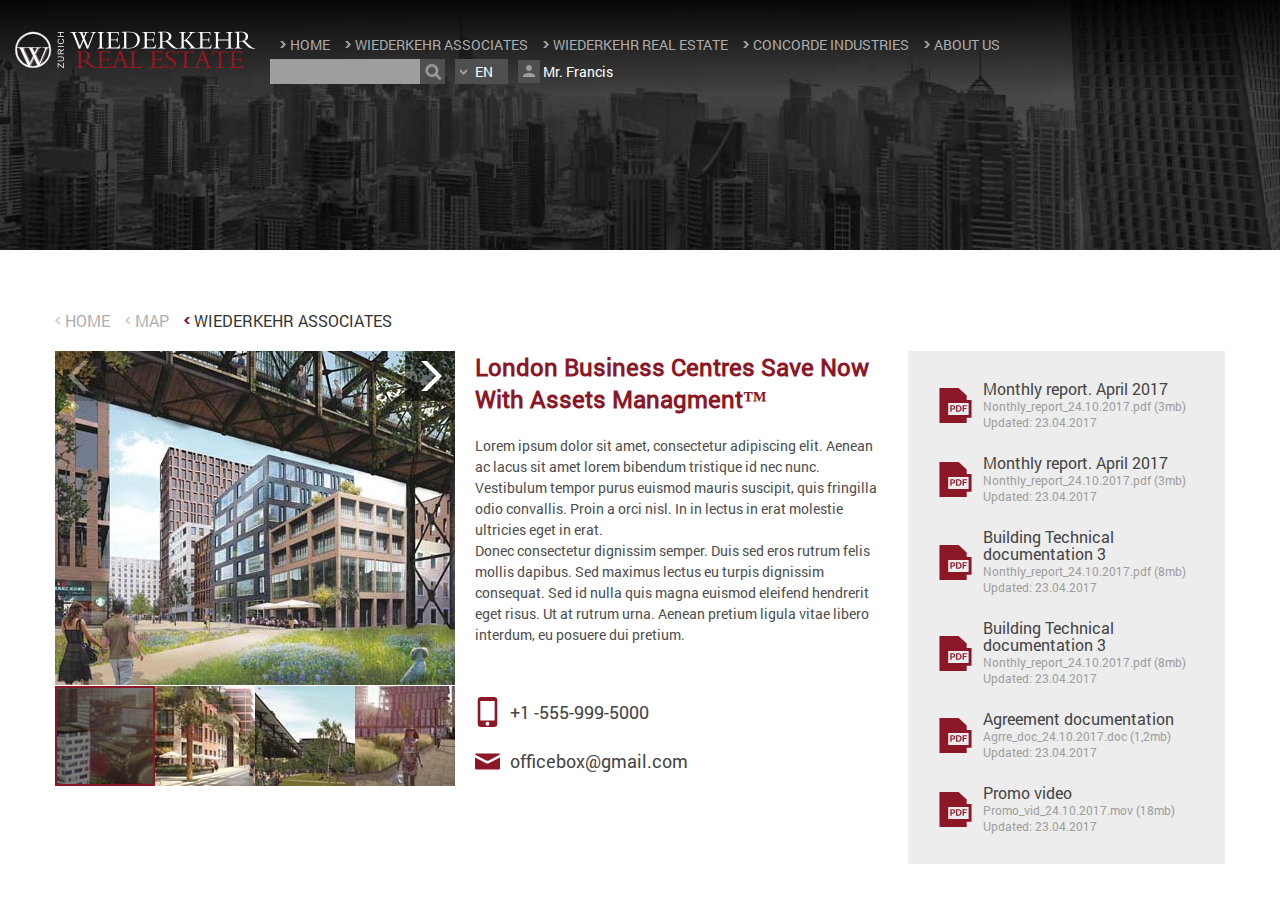
<file: index.html>
<!DOCTYPE html>
<html lang="en">
<head>
    <meta charset="UTF-8">
    <meta http-equiv="X-UA-Compatible" content="IE=edge">
    <meta name="viewport" content="width=device-width, initial-scale=1">
    <title>Title</title>
    <link rel="stylesheet" href="libs/flickity/flickity.css">
    <link rel="stylesheet" href="css/fonts.css">
    <link rel="stylesheet" href="css/reset.css">
    <link rel="stylesheet" href="css/style.css">
</head>
<body>
    <div class="wrapper">
        <div class="header-wrapper">
            <header class="top-header clearfix">
                <button class="top-menu-open"></button>
                <a href="#" class="top-logo"><img src="images/logo.svg" alt="Logo"></a>
                <div class="top-menu clearfix">
                    <nav class="top-nav">
                        <ul class="top-nav-list clearfix">
                            <li class="top-nav-item"><a href="#">Home</a></li>
                            <li class="top-nav-item"><a href="#">Wiederkehr Associates</a></li>
                            <li class="top-nav-item"><a href="#">Wiederkehr Real Estate</a></li>
                            <li class="top-nav-item"><a href="#">Concorde Industries</a></li>
                            <li class="top-nav-item"><a href="#">About Us</a></li>
                        </ul>
                    </nav>
                    <div class="top-user-actions clearfix">
                        <form action="" class="top-menu-search-form clearfix">
                            <input type="text">
                            <input type="submit" value="">
                        </form>
                        <div class="top-language-dropdown">
                            <div class="top-selected-language">EN</div>
                            <ul class="top-languages-list">
                                <li class="top-languages-item"><a href="#">RU</a></li>
                                <li class="top-languages-item"><a href="#">UA</a></li>
                            </ul>
                        </div>
                        <a href="#" class="top-languages-user">Mr. Francis</a>
                    </div>
                    <button class="top-menu-close"></button>
                </div>
            </header>
        </div>
        <main class="page-1">
            <div class="container">
                <div class="breadcrumbs">
                    <ul class="breadcrumbs-list clearfix">
                        <li class="breadcrumbs-item"><a href="#">Home</a></li>
                        <li class="breadcrumbs-item"><a href="#">Map</a></li>
                        <li class="breadcrumbs-item current"><a href="#">Wiederkehr Associates</a></li>
                    </ul>
                </div>
                <section class="main-content clearfix">
                    <div class="sliders-wrapper">
                        <div class="slider">
                            <div class="slider-item">
                                <img src="images/slider-1.jpg" alt="">
                            </div>
                            <div class="slider-item">
                                <img src="images/slider-2.jpg" alt="">
                            </div>
                            <div class="slider-item">
                                <img src="images/slider-3.jpg" alt="">
                            </div>
                            <div class="slider-item">
                                <img src="images/slider-4.jpg" alt="">
                            </div>
                        </div>
                        <div class="nav-slider">
                            <div class="nav-slider-item">
                                <img src="images/slider-1-1.jpg" alt="">
                            </div>
                            <div class="nav-slider-item">
                                <img src="images/slider-2-2.jpg" alt="">
                            </div>
                            <div class="nav-slider-item">
                                <img src="images/slider-3-3.jpg" alt="">
                            </div>
                            <div class="nav-slider-item">
                                <img src="images/slider-4-4.jpg" alt="">
                            </div>
                        </div>
                    </div>
                    <div class="text-content">
                        <h2 class="text-content-title">
                            London Business Centres Save Now With Assets Managment™
                        </h2>
                        <p>
                            Lorem ipsum dolor sit amet, consectetur adipiscing elit. Aenean ac lacus sit amet lorem bibendum tristique id nec nunc. Vestibulum tempor purus euismod mauris suscipit, quis fringilla odio convallis. Proin a orci nisl. In in lectus in erat molestie ultricies eget in erat.<br/>   
                            Donec consectetur dignissim semper. Duis sed eros rutrum felis mollis dapibus. 
                            Sed maximus lectus eu turpis dignissim consequat. Sed id nulla quis magna euismod eleifend hendrerit eget risus. Ut at rutrum urna. Aenean pretium ligula vitae libero interdum, eu posuere dui pretium.
                        </p>
                        <ul class="contacts-list">
                            <li class="contacts-item contact-item-phone">+1 -555-999-5000</li>
                            <li class="contacts-item contact-item-mail">officebox@gmail.com</li>
                        </ul>
                    </div>
                    <aside class="suggestions">
                        <ul class="suggestion-list">
                            <li class="suggestions-item">
                                <a href="#">
                                    <span class="suggestions-item-title">Monthly report. April 2017</span><br/>
                                    Nonthly_report_24.10.2017.pdf (3mb)<br/>
                                    Updated: 23.04.2017    
                                </a>
                            </li>
                            <li class="suggestions-item">
                                <a href="#">
                                    <span class="suggestions-item-title">Monthly report. April 2017</span><br/>
                                    Nonthly_report_24.10.2017.pdf (3mb)<br/>
                                    Updated: 23.04.2017    
                                </a>
                            </li>
                            <li class="suggestions-item">
                                <a href="#">
                                    <span class="suggestions-item-title">Building Technical documentation 3</span><br/>
                                    Nonthly_report_24.10.2017.pdf (8mb)<br/>
                                    Updated: 23.04.2017   
                                </a>
                            </li>
                            <li class="suggestions-item">
                                <a href="#">
                                    <span class="suggestions-item-title">Building Technical documentation 3</span><br/>
                                    Nonthly_report_24.10.2017.pdf (8mb)<br/>
                                    Updated: 23.04.2017   
                                </a>
                            </li>
                            <li class="suggestions-item">
                                <a href="#">
                                    <span class="suggestions-item-title">Agreement documentation</span><br/>
                                    Agrre_doc_24.10.2017.doc (1,2mb)<br/>
                                    Updated: 23.04.2017   
                                </a>
                            </li>
                            <li class="suggestions-item">
                                <a href="#">
                                    <span class="suggestions-item-title">Promo video</span><br/>
                                    Promo_vid_24.10.2017.mov (18mb)<br/>
                                    Updated: 23.04.2017   
                                </a>
                            </li>
                        </ul>
                    </aside>
                </div>
            </div>
        </main>
    </div>
 <script src="libs/jquery/jquery-3.2.1.min.js"></script>
 <script src="libs/flickity/flickity.pkgd.min.js"></script>
 <script src="js/script.js"></script>   
</body>
</html>
</file>
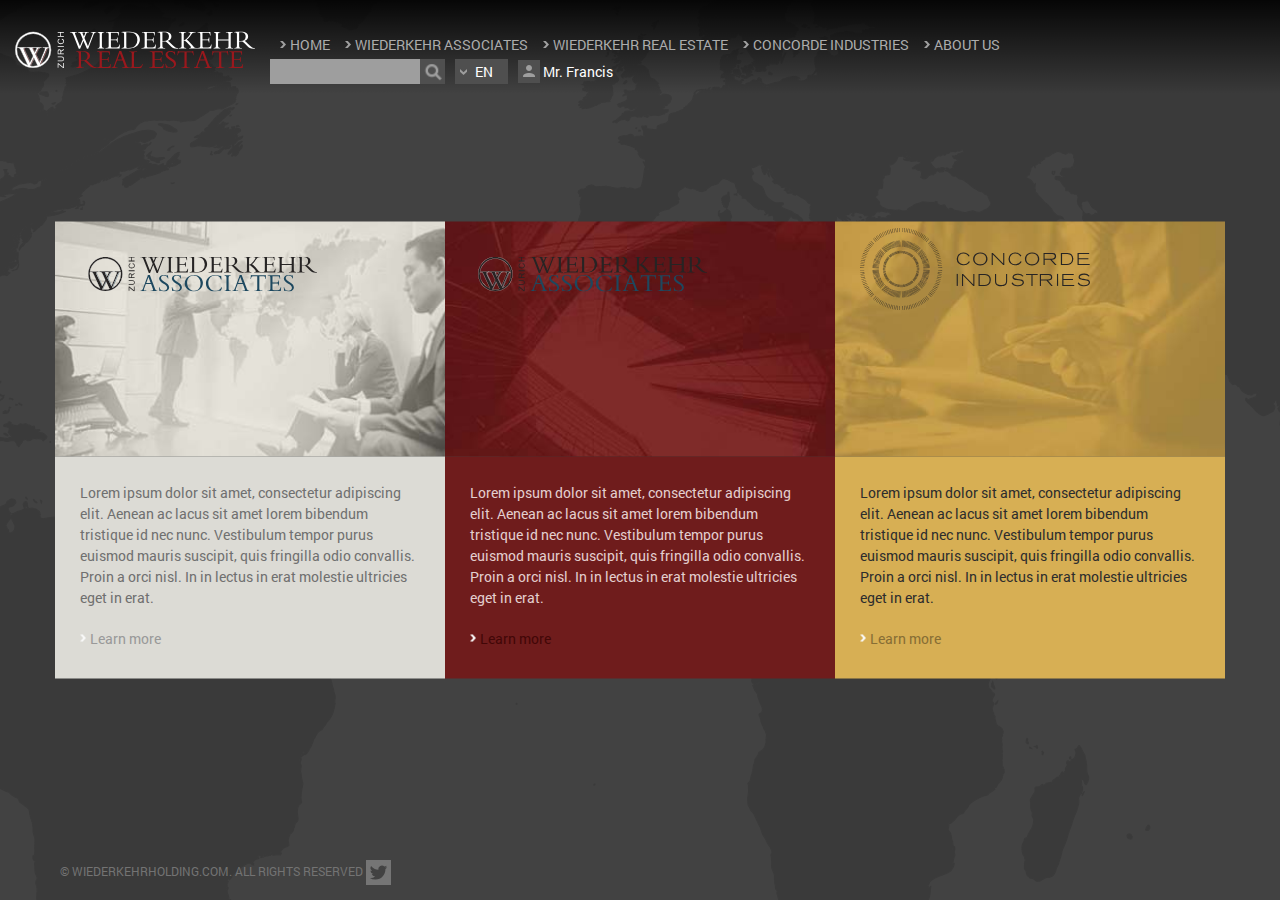
<file: brands.html>
<!DOCTYPE html>
<html lang="en">
<head>
    <meta charset="UTF-8">
    <meta http-equiv="X-UA-Compatible" content="IE=edge">
    <meta name="viewport" content="width=device-width, initial-scale=1">
    <title>Title</title>
    <link rel="stylesheet" href="libs/flickity/flickity.css">
    <link rel="stylesheet" href="css/fonts.css">
    <link rel="stylesheet" href="css/reset.css">
    <link rel="stylesheet" href="css/style.css">
</head>
<body class="brands-page">
    <div class="wrapper">
        <header class="top-header clearfix">
            <button class="top-menu-open"></button>
            <a href="#" class="top-logo"><img src="images/logo.svg" alt="Logo"></a>
            <div class="top-menu clearfix">
                <nav class="top-nav">
                    <ul class="top-nav-list clearfix">
                        <li class="top-nav-item"><a href="#">Home</a></li>
                        <li class="top-nav-item"><a href="#">Wiederkehr Associates</a></li>
                        <li class="top-nav-item"><a href="#">Wiederkehr Real Estate</a></li>
                        <li class="top-nav-item"><a href="#">Concorde Industries</a></li>
                        <li class="top-nav-item"><a href="#">About Us</a></li>
                    </ul>
                </nav>
                <div class="top-user-actions clearfix">
                    <form action="" class="top-menu-search-form clearfix">
                        <input type="text">
                        <input type="submit" value="">
                    </form>
                    <div class="top-language-dropdown">
                        <div class="top-selected-language">EN</div>
                        <ul class="top-languages-list">
                            <li class="top-languages-item"><a href="#">RU</a></li>
                            <li class="top-languages-item"><a href="#">UA</a></li>
                        </ul>
                    </div>
                    <a href="#" class="top-languages-user">Mr. Francis</a>
                </div>
                <button class="top-menu-close"></button>
            </div>
        </header>
        <main>
            <div class="container">
                <div class="brand-items">
                    <div class="brand-item">
                        <div class="brand-item-img">
                            <a href="#"><img src="images/logo-2.svg" alt="logo" width="245" height="35"></a>
                        </div>
                        <div class="brand-item-text">
                            Lorem ipsum dolor sit amet, consectetur adipiscing elit. Aenean ac lacus sit amet lorem bibendum tristique id nec nunc. Vestibulum tempor purus euismod mauris suscipit, quis fringilla odio convallis. Proin a orci nisl. In in lectus in erat molestie ultricies eget in erat. <br/>
                            <a href="#" class="brand-link">Learn more</a> 
                        </div>
                    </div>
                    <div class="brand-item">
                        <div class="brand-item-img">
                            <a href="#"><img src="images/logo-2.svg" alt="logo" width="245" height="35"></a>
                        </div>
                        <div class="brand-item-text">
                            Lorem ipsum dolor sit amet, consectetur adipiscing elit. Aenean ac lacus sit amet lorem bibendum tristique id nec nunc. Vestibulum tempor purus euismod mauris suscipit, quis fringilla odio convallis. Proin a orci nisl. In in lectus in erat molestie ultricies eget in erat. <br/>
                            <a href="#" class="brand-link">Learn more</a> 
                        </div>
                    </div>
                    <div class="brand-item">
                        <div class="brand-item-img">
                            <a href="#"><img src="images/logo-3.svg" alt="logo" width="230" height="85"></a>
                        </div>
                        <div class="brand-item-text">
                            Lorem ipsum dolor sit amet, consectetur adipiscing elit. Aenean ac lacus sit amet lorem bibendum tristique id nec nunc. Vestibulum tempor purus euismod mauris suscipit, quis fringilla odio convallis. Proin a orci nisl. In in lectus in erat molestie ultricies eget in erat. <br/>
                            <a href="#" class="brand-link">Learn more</a> 
                        </div>
                    </div>
                </div>
            </div>    
        </main>
        <footer>
            <div class="copyright">
                © WiederkehrHolding.com. All rights reserved <a href="#" class="twitter-link"></a>
            </div>
        </footer>
    </div>
    <script src="libs/jquery/jquery-3.2.1.min.js"></script>
    <script src="libs/flickity/flickity.pkgd.min.js"></script>
    <script src="js/script.js"></script>   
</body>
</html>
</file>
<file: css/fonts.css>
@font-face {
	font-family: "Roboto Regular";
	src: url("../fonts/RobotoRegular.eot");
	src: url("../fonts/RobotoRegular.eot?#iefix")format("embedded-opentype"),
	url("../fonts/RobotoRegular.woff") format("woff"),
	url("../fonts/RobotoRegular.ttf") format("truetype");
	font-style: normal;
	font-weight: normal;
}
@font-face {
	font-family: "Roboto Black";
	src: url("../fonts/RobotoBlack.ttf") format("truetype");
	font-style: normal;
}
</file>
<file: css/style.css>
.no-scroll {
    position: fixed;
    overflow: hidden;
    width: 100%;
    height: 100%;
}
body {
	font-family: "Roboto Regular";
}
.container {
	padding: 0 15px;
}
.header-wrapper {
	background: url(../images/header-backgrund.jpg) center center no-repeat;
	background-size: cover;
}
.top-header {
	padding: 30px 15px 10px;
	text-align: center;
	position: relative;
	z-index: 1;
	height: 100px;
}
.map-page .top-header {
	background: #000;
}
.top-header::before {
	content: "";
	background: -webkit-gradient( linear, left top, left bottom, from(rgba(0,0,0,0.9)), to(rgba(255,255,255,0)) );
	background: -webkit-linear-gradient( top, rgba(0,0,0,0.9) 0%, rgba(255,255,255,0) 100% );
	background: -o-linear-gradient( top, rgba(0,0,0,0.9) 0%, rgba(255,255,255,0) 100% );
	background: linear-gradient( to bottom, rgba(0,0,0,0.9) 0%, rgba(255,255,255,0) 100%);
	position: absolute;
	width: 100%;
	height: 100%;
	left: 0;
	top: 0;
	z-index: -1;
}
.top-menu-open {
	float: left;
	width: 30px;
	height: 30px;
	background: url(../images/hamburger-white.svg) center center no-repeat;
	background-size: 25px;
}
.top-logo {
	font-size: 0;
	display: inline-block;
}
.top-logo img {
	width: 240px;
	height: 40px;
}
.top-menu {
	top: 0;
	left: -90%;
	width: 90%;
	height: 100%;
	position: fixed;
	background: rgba(0, 0, 0, .975);
	-webkit-transition: left .5s ease;
	-o-transition: left .5s ease;
	transition: left .5s ease;
	padding: 35px 0 20px;
	text-align: left;
}
.top-menu.visible {
	left: 0;
}
.top-nav {
	margin-bottom: 20px;
}
.top-nav-item a {
	color: #acacac;
	font-size: 14px;
	text-transform: uppercase;
	padding: 5px 5px 5px 20px;
	display: block;
	background: url(../images/arrow-right.png) 10px center no-repeat;
}
.top-nav-item a:hover {
	color: #1e1e1e;
	background-color: #FFF;
	background-image: url(../images/arrow-next-vinous.png);
}
.top-menu-close {
	position: absolute;
	top: 5px;
	right: 5px;
	background: url(../images/cancel-icon.svg) center center no-repeat;
	background-size: 15px;
	width: 20px;
	height: 20px;
}
.top-user-actions {
	padding: 0 15px;
}
.top-menu-search-form {
	margin-bottom: 15px;
}
.top-menu-search-form input[type="text"] {
	width: calc(100% - 25px);
	background: #9e9e9e;
	height: 25px;
	border: none;
	float: left;
	padding-left: 10px;;
}
.top-menu-search-form input[type="submit"] {
	float: left;
	height: 25px;
	width: 25px;
	background: url(../images/search-icon.png) center center no-repeat;
	background-size: cover;
	cursor: pointer;
}
.top-language-dropdown {
	color: #FFF;
	font-size: 14px;
	position: relative;
	float: left;
}
.top-selected-language {
	background: #4f4f4f url(../images/arrow-down.png) 5px center no-repeat;
	padding: 0 15px 0 20px;
	height: 25px;
	line-height: 25px;
	cursor: pointer;
}
.top-languages-user {
	font-size: 14px;
	color: #FFF;
	padding-left: 25px;
	height: 25px;
	line-height: 25px;
	float: right;
	background: url(../images/user-icon.png) left center no-repeat;
}
.top-languages-list {
	position: absolute;
	width: 100%;
	background: #4f4f4f;
	left: 0;
	display: none;
}
.top-language-dropdown:hover .top-languages-list {
	display: block;
}
.top-languages-item a {
	display: block;
	height: 25px;
	padding: 0 15px 0 20px;
	color: #FFF;
	line-height: 25px;;
}
.top-languages-item {
	border-top: 1px solid #9e9e9e;
}
.page-1 {
	padding: 15px 0;
}
.breadcrumbs {
	margin-bottom: 20px;
}
.breadcrumbs-list {
	text-transform: uppercase;
	font-size: 16px;
}
.breadcrumbs-item {
	float: left;
	margin-right: 15px;
}
.breadcrumbs-item:last-child {
	margin-right: 0;
}
.breadcrumbs-item a {
	display: block;
	padding-left: 10px;
	background: url(../images/arrow-left.png) left center no-repeat;
	color: #aeaeae;
}
.breadcrumbs-item.current a,
.breadcrumbs-item:hover a {
	color: #343332;
	background-image: url(../images/arrow-left-vinous.png);
}
.sliders-wrapper,
.text-content {
	margin-bottom: 20px;
}
.slider-item {
	width: 100%;
}
.slider-item img {
	width: 100%;
	display: block;
}
.nav-slider-item {
	width: 100px;
	font-size: 0;
	cursor: pointer;
}
.nav-slider-item img {
	width: 100px;
	height: 100px;
}
.nav-slider-item.is-nav-selected::before {
	content: "";
	position: absolute;
	top: 0;
	left: 0;
	width: 100%;
	height: 100%;
	background: rgba(0, 0, 0, .5);
	border: 2px solid #8c1727;
}
.text-content-title {
	color: #8c1727;
	font-size: 24px;
	margin: 0 0 20px;
}
.text-content p {
	color: #4f4f4f;
	font-size: 14px;
	line-height: 21px;
	margin: 0;
}
.contacts-list {
	margin-top: 50px;
	color: #464646;
	font-size: 18px;
}
.contacts-item {
	padding: 5px 0 5px 35px;
	margin-bottom: 15px;
}
.contacts-item:last-child {
	margin-bottom: 0;
}
.contact-item-phone {
	background: url(../images/phone-icon.svg) left center no-repeat;
	background-size: 25px 30px;
}
.contact-item-mail {
	background: url(../images/mail-icon.svg) left center no-repeat;
	background-size: 25px 25px;
}
.suggestion-list {
	padding: 30px;
	background: #ededed;
	line-height: 16px;
}
.suggestions-item {
	margin-bottom: 25px;
}
.suggestions-item:last-child {
	margin-bottom: 0;
}
.suggestions-item a {
	font-size: 12px;
	color: #9f9f9f;
	display: block;
	background: url(../images/pdf-icon.svg) left center no-repeat;
	background-size: 35px 35px;
	padding-left: 45px;
}
.suggestions-item-title {
	font-size: 16px;
	color: #464646;
}
.brands-page {
	background: url(../images/earth-background.png) center center no-repeat;
	background-size: cover;
}
.brand-item {
	margin-bottom: 25px;
}
.brand-item-img {
	height: 235px;
	padding: 35px 25px 0;
}
.brand-item-img a {
	display: inline-block;
	font-size: 0;
}
.brand-item:first-child .brand-item-img {
	background: url(../images/brand-1.jpg) center center no-repeat;
	background-size: cover;
}
.brand-item:first-child .brand-item-text {
	color: #707070;
	background: #dcdbd5;
}
.brand-item:first-child .brand-link {
	color: #999999 
}
.brand-item:nth-child(2) .brand-item-img {
	background: url(../images/brand-2.jpg) center center no-repeat;
	background-size: cover;
}
.brand-item:nth-child(2) .brand-item-text {
	color: #e3cece;
	background: #6f1c1c;
}
.brand-item:nth-child(2) .brand-link {
	color: #420707 
}
.brand-item:nth-child(3) .brand-item-img {
	background: url(../images/brand-3.jpg) center center no-repeat;
	background-size: cover;
}
.brand-item:nth-child(3) .brand-item-text {
	color: #2d2d2d;
	background: #d7af54;
}
.brand-item:nth-child(3) .brand-link {
	color: #876e35 
}
.brand-item:nth-child(3) .brand-item-img a {
	margin-top: -30px;
}
.brand-item-text {
	padding: 25px 25px 30px;
	font-size: 14px;
	line-height: 21px;
}
.brand-link {
	margin-top: 20px;
	padding-left: 10px;
	display: inline-block;
	background: url(../images/arrow-right-white.png) left center no-repeat;
}
.brand-link:hover {
	text-decoration: underline;
}
.copyright {
	font-size: 12px;
	text-transform: uppercase;
	color: #737373;
	padding: 0 15px 10px;
}
.twitter-link {
	display: inline-block;
	width: 25px;
	height: 25px;
	background: url(../images/twitter-icon.svg) center center no-repeat;
	vertical-align: middle;
}
@media only screen and (min-width: 992px) {
	.no-scroll {
        position: static;
        width: auto;
        height: auto;
    }
	.container {
		width: 970px;
		padding: 0;
		margin: 0 auto;
	}
	.header-wrapper {
		height: 250px;
	}
	.top-header {
		position: absolute;
		width: 100%;
		left: 0;
		top: 0;
		height: auto;
	}
	.map-page .top-header {
		background: none;
	}
	.top-menu-open {
		display: none;
	}
	.top-logo {
		float: left;
		margin-right: 15px;;
	}
	.top-menu {
		position: static;
		width: auto;
		padding: 0;
		background: none;;
	}
	.top-nav-item {
		float: left;
	}
	.top-nav {
		float: left;
		margin: 0 20px 0 0;
	}
	.top-menu-search-form input[type="text"] {
		width: 150px;
	}
	.top-user-actions {
		padding: 0;
		float: left;
	}
	.top-menu-search-form {
		float: left;
		margin: 0 10px 0 0;;
	}
	.top-language-dropdown {
		margin-right: 10px;
	}
	.top-menu-close {
		display: none;
	}
	.page-1 {
		padding: 60px 0;
	}
	.sliders-wrapper,
	.text-content,
	.suggestions {
		float: left;
	}
	.sliders-wrapper {
		width: 400px;
		margin-bottom: 0;
	}
	.text-content {
		width: 38.75%;
		padding: 0 20px;
		margin-bottom: 0;
	}
	.suggestions {
		width: calc(100% - 400px - 38.75%);
	}
	.brands-page {
		overflow: hidden; /*IE FIX*/
	}
	.brands-page .wrapper {
		width: 100vw;
		height: 100vh;
	}
	.brand-items {
		display: -webkit-box;
		display: -ms-flexbox;
		display: flex;
	}
	.brand-item {
		margin-bottom: 0;
	}
	.brands-page .container {
		position: absolute;
		top: 50%;
		left: 50%;
		-webkit-transform: translateY(-50%);
		-ms-transform: translateY(-50%);
		transform: translate(-50%, -50%);
	}
	.copyright {
		position: absolute;
		left: 45px;
		bottom: 5px;
	}
}
@media only screen and (min-width: 1200px) {
	.container {
		width: 1170px;
	}
}
</file>
